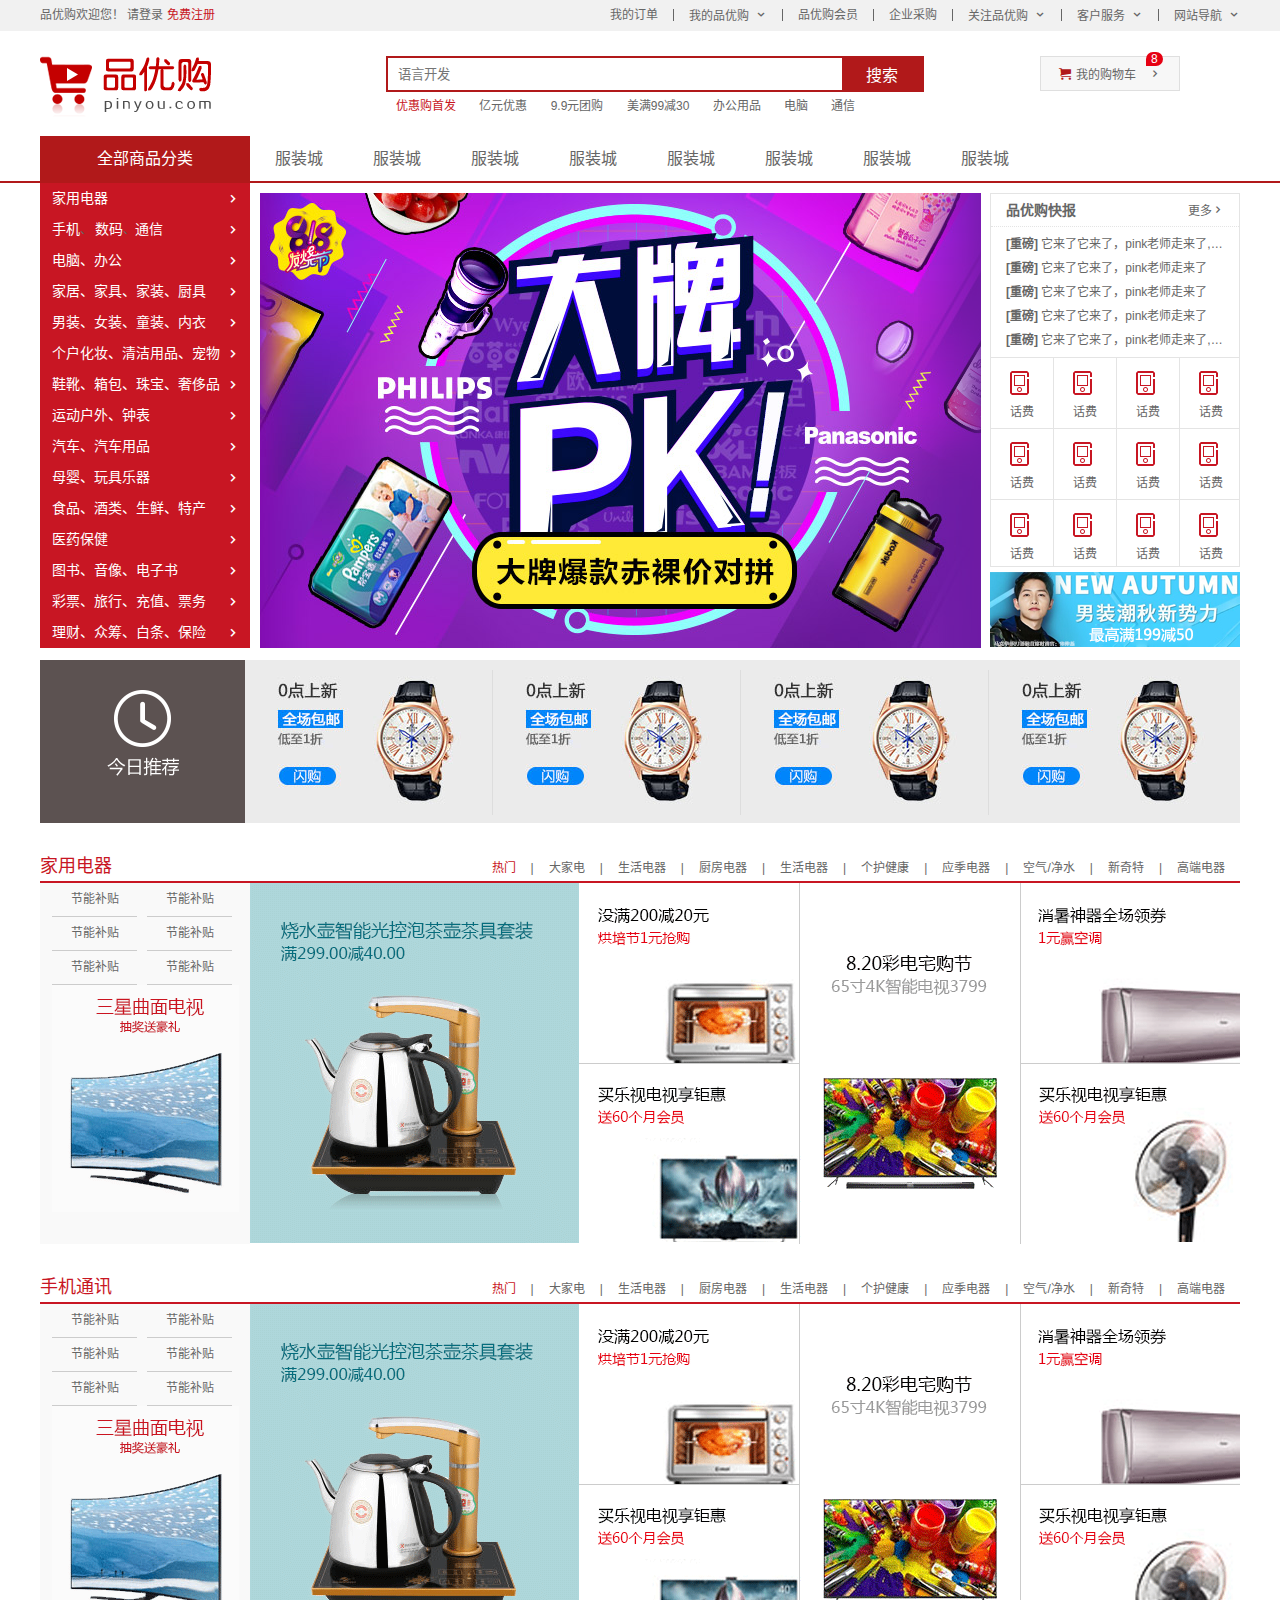
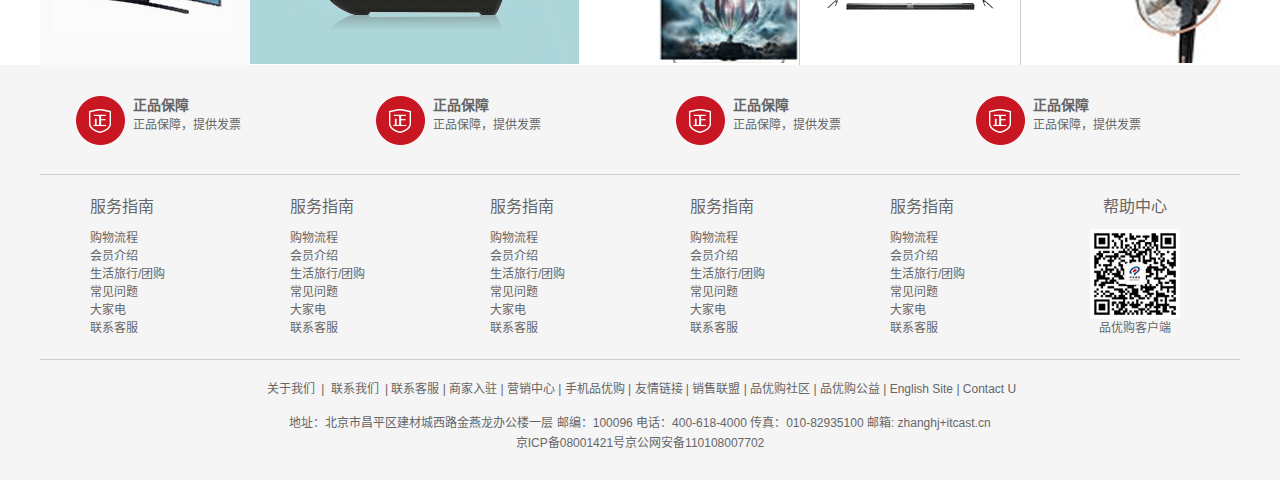
<file: index.html>
<!DOCTYPE html>
<html lang="zh-CN">

<head>
    <meta charset="UTF-8">
    <meta http-equiv="X-UA-Compatible" content="IE=edge">
    <meta name="viewport" content="width=device-width, initial-scale=1.0">
    <title>品优购</title>
    <meta name="description"
        content="品优购商城-专业的综合网上购物商城,销售家电、数码通讯、电脑、家居百货、服装服饰、母婴、图书、食品等数万个品牌优质商品.便捷、诚信的服务，为您提供愉悦的网上购物体验!" />
    <meta name="keywords" content="网上购物,网上商城,手机,笔记本,电脑,MP3,CD,VCD,DV,相机,数码,配件,手表,存储卡,京东" />
    <link rel="shortcut icon" href="/favicon.ico">
    </link>
    <link rel="stylesheet" href="css/base.css">
    </link>
    <link rel="stylesheet" href="css/common.css">
    </link>
    <!-- 引入我们index.css文件  -->
    <link rel="stylesheet" href="css/index.css">
</head>

<body>
    <!-- 快速导航模块 start-->
    <section class="shortcut">
        <div class="w">
            <div class="fl">
                <ul>
                    <li>品优购欢迎您！&nbsp;</li>
                    <li>
                        <a href="#">请登录</a>&nbsp;<a href="register.html" class="style_red">免费注册</a>
                    </li>
                </ul>
            </div>
            <div class="fr">
                <ul>
                    <li>我的订单</li>
                    <li></li>
                    <li class="arrow-icon">我的品优购</li>
                    <li></li>
                    <li>品优购会员</li>
                    <li></li>
                    <li>企业采购</li>
                    <li></li>
                    <li class="arrow-icon">关注品优购</li>
                    <li></li>
                    <li class="arrow-icon">客户服务</li>
                    <li></li>
                    <li class="arrow-icon">网站导航</li>
                </ul>
            </div>
        </div>
    </section>
    <!-- 快速导航模块 end-->
    <!-- header头部模块制作 start-->
    <header class="header w">
        <!-- logo模块 -->
        <div class="logo">
            <h1>
                <a href="index.html" title="品优购商城">品优购商城</a>
            </h1>
        </div>
        <!-- search搜索模块 -->
        <div class="search">
            <input type="search" name="" id="" placeholder="语言开发">
            <button>搜索</button>
        </div>
        <!-- hotword 模块 -->
        <div class="hotwords">
            <a href="#" class="style_red">优惠购首发</a>
            <a href="#">亿元优惠</a>
            <a href="#">9.9元团购</a>
            <a href="#">美满99减30</a>
            <a href="#">办公用品</a>
            <a href="#">电脑</a>
            <a href="#">通信</a>
        </div>
        <!-- 购物车模块 -->
        <div class="shopcar">我的购物车
            <i class="count">8</i>
        </div>
    </header>
    <!-- header头部模块制作 end-->
    <!-- nav模块制作 start -->
    <nav class="nav">
        <div class="w">
            <div class="dropdown">
                <div class="dt">全部商品分类</div>
                <div class="dd">
                    <ul>
                        <li><a href="#">家用电器</a> </li>
                        <li><a href="list.html">手机</a>、 <a href="#">数码</a>、<a href="#">通信</a> </li>
                        <li><a href="#">电脑、办公</a> </li>
                        <li><a href="#">家居、家具、家装、厨具</a> </li>
                        <li><a href="#">男装、女装、童装、内衣</a> </li>
                        <li><a href="#">个户化妆、清洁用品、宠物</a> </li>
                        <li><a href="#">鞋靴、箱包、珠宝、奢侈品</a> </li>
                        <li><a href="#">运动户外、钟表</a> </li>
                        <li><a href="#">汽车、汽车用品</a> </li>
                        <li><a href="#">母婴、玩具乐器</a> </li>
                        <li><a href="#">食品、酒类、生鲜、特产</a> </li>
                        <li><a href="#">医药保健</a> </li>
                        <li><a href="#">图书、音像、电子书</a> </li>
                        <li><a href="#">彩票、旅行、充值、票务</a> </li>
                        <li><a href="#">理财、众筹、白条、保险</a> </li>
                    </ul>
                </div>
            </div>
            <div class="navitems">
                <ul>
                    <li><a href="#">服装城</a></li>
                    <li><a href="#">服装城</a></li>
                    <li><a href="#">服装城</a></li>
                    <li><a href="#">服装城</a></li>
                    <li><a href="#">服装城</a></li>
                    <li><a href="#">服装城</a></li>
                    <li><a href="#">服装城</a></li>
                    <li><a href="#">服装城</a></li>
                </ul>
            </div>
        </div>
    </nav>
    <!-- nav模块制作 end -->
    <!-- 首页专有的模块 main  start -->
    <div class="w">
        <div class="main">
            <div class="focus">
                <ul>
                    <li>
                        <img src="upload/focus1.png" alt="">
                    </li>
                </ul>
            </div>
            <div class="newsflash">
                <div class="news">
                    <div class="news-hd">
                        <h5>品优购快报</h5>
                        <a href="#" class="more">更多</a>
                    </div>
                    <div class="news-bd">
                        <ul>
                            <li><a href="#"><strong>[重磅]</strong> 它来了它来了，pink老师走来了, 它是谁？</a></li>
                            <li><a href="#"><strong>[重磅]</strong> 它来了它来了，pink老师走来了</a></li>
                            <li><a href="#"><strong>[重磅]</strong> 它来了它来了，pink老师走来了</a></li>
                            <li><a href="#"><strong>[重磅]</strong> 它来了它来了，pink老师走来了</a></li>
                            <li><a href="#"><strong>[重磅]</strong> 它来了它来了，pink老师走来了, 它是谁？</a></li>
                        </ul>
                    </div>
                </div>
                <div class="lifeservice">
                    <ul>
                        <li>
                            <i></i>
                            <p>话费</p>
                        </li>
                        <li>
                            <i></i>
                            <p>话费</p>
                        </li>
                        <li>
                            <i></i>
                            <p>话费</p>
                        </li>
                        <li>
                            <i></i>
                            <p>话费</p>
                        </li>
                        <li>
                            <i></i>
                            <p>话费</p>
                        </li>
                        <li>
                            <i></i>
                            <p>话费</p>
                        </li>
                        <li>
                            <i></i>
                            <p>话费</p>
                        </li>
                        <li>
                            <i></i>
                            <p>话费</p>
                        </li>
                        <li>
                            <i></i>
                            <p>话费</p>
                        </li>
                        <li>
                            <i></i>
                            <p>话费</p>
                        </li>
                        <li>
                            <i></i>
                            <p>话费</p>
                        </li>
                        <li>
                            <i></i>
                            <p>话费</p>
                        </li>
                    </ul>
                </div>
                <div class="bargain">
                    <img src="upload/bargain.png" alt="">
                </div>
            </div>
        </div>
    </div>
    <!-- 首页专有的模块 main  end -->
    <!-- 推荐模块 start-->
    <div class="w recom">
        <div class="recom_hd">
            <img src="images/recom.png" alt="">
        </div>
        <div class="recom_bd">
            <ul>
                <li><img src="upload/recom_03.jpg" alt=""></li>
                <li><img src="upload/recom_03.jpg" alt=""></li>
                <li><img src="upload/recom_03.jpg" alt=""></li>
                <li><img src="upload/recom_03.jpg" alt=""></li>
            </ul>
        </div>
    </div>
    <!-- 推荐模块 end-->
    <!-- 楼层区域制作start -->
    <div class="floor">
        <!-- 1楼家用电器楼层 -->
        <div class="w jiadian">
            <div class="box_hd">
                <h3>家用电器</h3>
                <div class="tab_list">
                    <ul>
                        <li> <a href="#" class="style_red">热门</a>|</li>
                        <li><a href="#">大家电</a>|</li>
                        <li><a href="#">生活电器</a>|</li>
                        <li><a href="#">厨房电器</a>|</li>
                        <li><a href="#">生活电器</a>|</li>
                        <li><a href="#">个护健康</a>|</li>
                        <li><a href="#">应季电器</a>|</li>
                        <li><a href="#">空气/净水</a>|</li>
                        <li><a href="#">新奇特</a>|</li>
                        <li><a href="#"> 高端电器</a></li>
                    </ul>
                </div>
            </div>
            <div class="box_bd">
                <div class="tab_content">
                    <div class="tab_list_item">
                        <div class="col_210">
                            <ul>
                                <li><a href="#">节能补贴</a></li>
                                <li><a href="#">节能补贴</a></li>
                                <li><a href="#">节能补贴</a></li>
                                <li><a href="#">节能补贴</a></li>
                                <li><a href="#">节能补贴</a></li>
                                <li><a href="#">节能补贴</a></li>
                            </ul>
                            <a href="#">
                                <img src="upload/floor-1-1.png" alt="">
                            </a>
                        </div>
                        <div class="col_329">
                            <a href="#">
                                <img src="upload/floor-1-b01.png" alt="">
                            </a>
                        </div>
                        <div class="col_221">
                            <a href="#" class="bb"> <img src="upload/floor-1-2.png" alt=""></a>
                            <a href="#"> <img src="upload/floor-1-3.png" alt=""></a>
                        </div>
                        <div class="col_221">
                            <a href="#"> <img src="upload/floor-1-4.png" alt=""></a>

                        </div>
                        <div class="col_219">
                            <a href="#" class="bb"> <img src="upload/floor-1-5.png" alt=""></a>
                            <a href="#"> <img src="upload/floor-1-6.png" alt=""></a>
                        </div>
                    </div>
                </div>
            </div>
        </div>
        <!-- 2楼手机楼层 -->
        <div class="w shouji">
            <div class="box_hd">
                <h3>手机通讯</h3>
                <div class="tab_list">
                    <ul>
                        <li> <a href="#" class="style_red">热门</a>|</li>
                        <li><a href="#">大家电</a>|</li>
                        <li><a href="#">生活电器</a>|</li>
                        <li><a href="#">厨房电器</a>|</li>
                        <li><a href="#">生活电器</a>|</li>
                        <li><a href="#">个护健康</a>|</li>
                        <li><a href="#">应季电器</a>|</li>
                        <li><a href="#">空气/净水</a>|</li>
                        <li><a href="#">新奇特</a>|</li>
                        <li><a href="#"> 高端电器</a></li>
                    </ul>
                </div>
            </div>
            <div class="box_bd">
                <div class="tab_content">
                    <div class="tab_list_item">
                        <div class="col_210">
                            <ul>
                                <li><a href="#">节能补贴</a></li>
                                <li><a href="#">节能补贴</a></li>
                                <li><a href="#">节能补贴</a></li>
                                <li><a href="#">节能补贴</a></li>
                                <li><a href="#">节能补贴</a></li>
                                <li><a href="#">节能补贴</a></li>
                            </ul>
                            <a href="#">
                                <img src="upload/floor-1-1.png" alt="">
                            </a>
                        </div>
                        <div class="col_329">
                            <a href="#">
                                <img src="upload/floor-1-b01.png" alt="">
                            </a>
                        </div>
                        <div class="col_221">
                            <a href="#" class="bb"> <img src="upload/floor-1-2.png" alt=""></a>
                            <a href="#"> <img src="upload/floor-1-3.png" alt=""></a>
                        </div>
                        <div class="col_221">
                            <a href="#"> <img src="upload/floor-1-4.png" alt=""></a>

                        </div>
                        <div class="col_219">
                            <a href="#" class="bb"> <img src="upload/floor-1-5.png" alt=""></a>
                            <a href="#"> <img src="upload/floor-1-6.png" alt=""></a>
                        </div>
                    </div>
                </div>
            </div>
        </div>
    </div>
    <!-- 楼层区域制作end -->
    <!-- 底部模块的制作 start -->
    <footer class="footer">
        <div class="w">
            <div class="mod_service">
                <ul>
                    <li>
                        <h5></h5>
                        <div class="service_txt">
                            <h4>正品保障</h4>
                            <p>正品保障，提供发票</p>
                        </div>
                    </li>
                    <li>
                        <h5></h5>
                        <div class="service_txt">
                            <h4>正品保障</h4>
                            <p>正品保障，提供发票</p>
                        </div>
                    </li>
                    <li>
                        <h5></h5>
                        <div class="service_txt">
                            <h4>正品保障</h4>
                            <p>正品保障，提供发票</p>
                        </div>
                    </li>
                    <li>
                        <h5></h5>
                        <div class="service_txt">
                            <h4>正品保障</h4>
                            <p>正品保障，提供发票</p>
                        </div>
                    </li>
                </ul>
            </div>
            <div class="mod_help">
                <dl>
                    <dt>服务指南</dt>
                    <dd><a href="#">购物流程</a></dd>
                    <dd><a href="#">会员介绍</a></dd>
                    <dd><a href="#">生活旅行/团购</a></dd>
                    <dd><a href="#">常见问题</a></dd>
                    <dd><a href="#">大家电</a></dd>
                    <dd><a href="#">联系客服</a></dd>
                </dl>
                <dl>
                    <dt>服务指南</dt>
                    <dd><a href="#">购物流程</a></dd>
                    <dd><a href="#">会员介绍</a></dd>
                    <dd><a href="#">生活旅行/团购</a></dd>
                    <dd><a href="#">常见问题</a></dd>
                    <dd><a href="#">大家电</a></dd>
                    <dd><a href="#">联系客服</a></dd>
                </dl>
                <dl>
                    <dt>服务指南</dt>
                    <dd><a href="#">购物流程</a></dd>
                    <dd><a href="#">会员介绍</a></dd>
                    <dd><a href="#">生活旅行/团购</a></dd>
                    <dd><a href="#">常见问题</a></dd>
                    <dd><a href="#">大家电</a></dd>
                    <dd><a href="#">联系客服</a></dd>
                </dl>
                <dl>
                    <dt>服务指南</dt>
                    <dd><a href="#">购物流程</a></dd>
                    <dd><a href="#">会员介绍</a></dd>
                    <dd><a href="#">生活旅行/团购</a></dd>
                    <dd><a href="#">常见问题</a></dd>
                    <dd><a href="#">大家电</a></dd>
                    <dd><a href="#">联系客服</a></dd>
                </dl>
                <dl>
                    <dt>服务指南</dt>
                    <dd><a href="#">购物流程</a></dd>
                    <dd><a href="#">会员介绍</a></dd>
                    <dd><a href="#">生活旅行/团购</a></dd>
                    <dd><a href="#">常见问题</a></dd>
                    <dd><a href="#">大家电</a></dd>
                    <dd><a href="#">联系客服</a></dd>
                </dl>
                <dl>
                    <dt>帮助中心</dt>
                    <dd>
                        <img src="images/wx_cz.jpg" alt="">
                        品优购客户端
                    </dd>
                </dl>
            </div>
            <div class="mod_copyright">
                <div class="links">
                    <a href="#">关于我们</a> | <a href="#">联系我们</a> | 联系客服 | 商家入驻 | 营销中心 | 手机品优购 | 友情链接 | 销售联盟 | 品优购社区 |
                    品优购公益 | English Site | Contact U
                </div>
                <div class="copyright">
                    地址：北京市昌平区建材城西路金燕龙办公楼一层 邮编：100096 电话：400-618-4000 传真：010-82935100 邮箱: zhanghj+itcast.cn <br>
                    京ICP备08001421号京公网安备110108007702
                </div>
            </div>
        </div>
    </footer>
    <!-- 底部模块的制作 end -->
</body>

</html>
</file>
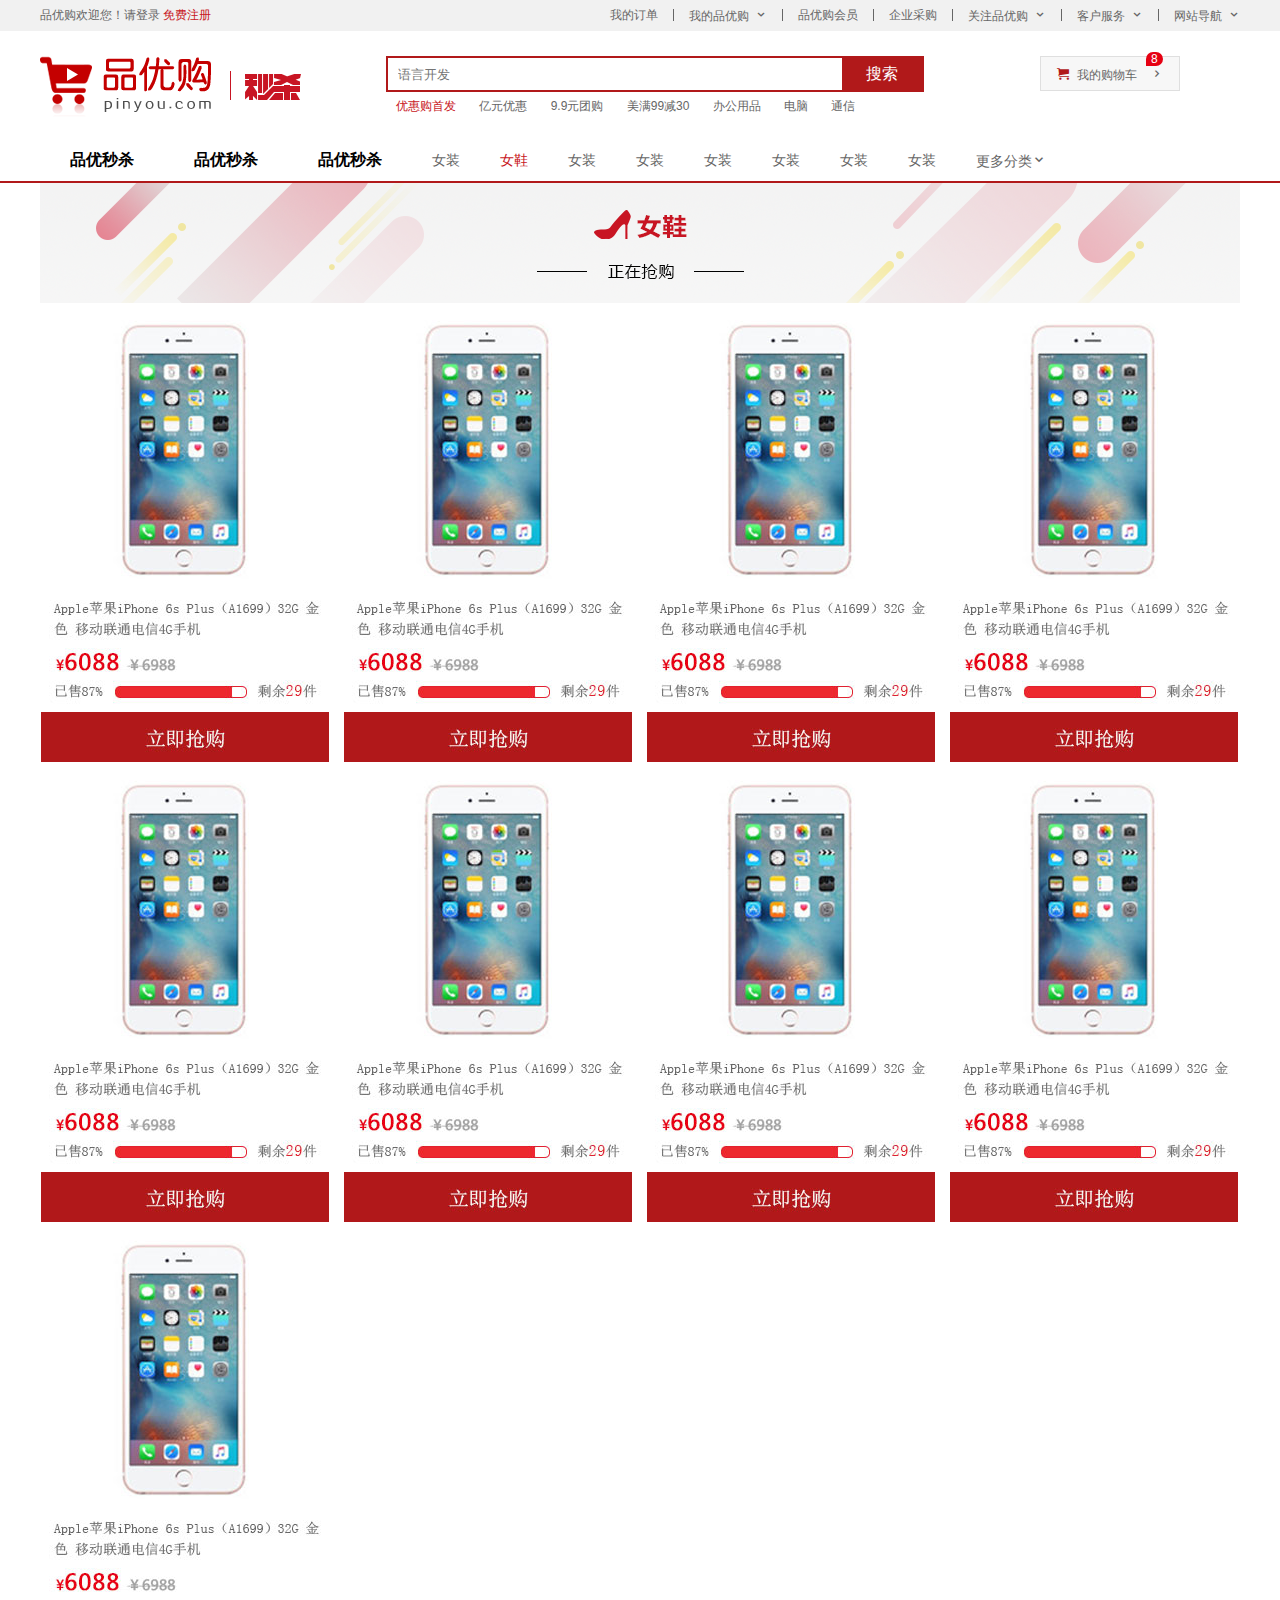
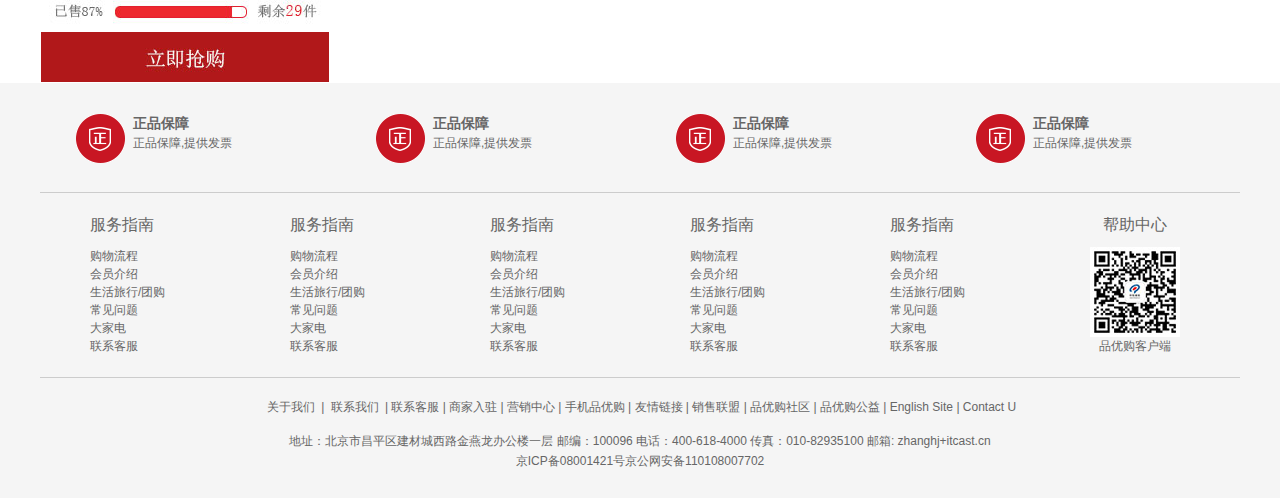
<file: list.html>
<!DOCTYPE html>
<html lang="en">

<head>
    <meta charset="UTF-8">
    <meta name="viewport" content="width=device-width, initial-scale=1.0">
    <meta http-equiv="X-UA-Compatible" content="ie=edge">
    <title>列表页-综合网购首选-正品低价、品质保障、配送及时、轻松购物！
    </title>
    <!-- 网站说明 -->
    <meta name="description"
        content="品优购商城-专业的综合网上购物商城,销售家电、数码通讯、电脑、家居百货、服装服饰、母婴、图书、食品等数万个品牌优质商品.便捷、诚信的服务，为您提供愉悦的网上购物体验!" />
    <!-- 关键字 -->
    <meta name="keywords" content="网上购物,网上商城,手机,笔记本,电脑,MP3,CD,VCD,DV,相机,数码,配件,手表,存储卡,京东" />
    <!-- 引入favicon图标 -->
    <link rel="shortcut icon" href="favicon.ico" />
    <!-- 引入我们初始化样式文件 -->
    <link rel="stylesheet" href="css/base.css">
    <!-- 引入我们公共的样式文件 -->
    <link rel="stylesheet" href="css/common.css">
    <!-- 引入我们列表页的css文件 -->
    <link rel="stylesheet" href="css/list.css">
</head>

<body>
    <!-- 快捷导航模块 start -->
    <section class="shortcut">
        <div class="w">
            <div class="fl">
                <ul>
                    <li>品优购欢迎您！ </li>
                    <li>
                        <a href="#">请登录</a> <a href="#" class="style_red">免费注册</a>
                    </li>
                </ul>
            </div>
            <div class="fr">
                <ul>
                    <li>我的订单</li>
                    <li></li>
                    <li class="arrow-icon">我的品优购</li>
                    <li></li>
                    <li>品优购会员</li>
                    <li></li>
                    <li>企业采购</li>
                    <li></li>
                    <li class="arrow-icon">关注品优购</li>
                    <li></li>
                    <li class="arrow-icon">客户服务</li>
                    <li></li>
                    <li class="arrow-icon">网站导航</li>
                </ul>
            </div>
        </div>
    </section>
    <!-- 快捷导航模块 end -->
    <!-- header头部模块制作 start -->
    <header class="header w">
        <!-- logo模块 -->
        <div class="logo">
            <h1>
                <a href="index.html" title="品优购商城">品优购商城</a>
            </h1>
        </div>
        <!-- 列表页的秒杀模块 -->
        <div class="sk">
            <img src="images/sk.png" alt="">
        </div>
        <!-- search搜索模块 -->
        <div class="search">
            <input type="search" name="" id="" placeholder="语言开发">
            <button>搜索</button>
        </div>
        <!-- hotwords模块制作 -->
        <div class="hotwords">
            <a href="#" class="style_red">优惠购首发</a>
            <a href="#">亿元优惠</a>
            <a href="#">9.9元团购</a>
            <a href="#">美满99减30</a>
            <a href="#">办公用品</a>
            <a href="#">电脑</a>
            <a href="#">通信</a>
        </div>
        <!-- 购物车模块 -->
        <div class="shopcar">
            我的购物车
            <i class="count">8</i>
        </div>
    </header>
    <!-- header头部模块制作 end -->
    <!-- nav模块制作 start -->
    <nav class="nav">
        <div class="w">
            <div class="sk_list">
                <ul>
                    <li><a href="#">品优秒杀</a></li>
                    <li><a href="#">品优秒杀</a></li>
                    <li><a href="#">品优秒杀</a></li>
                </ul>
            </div>
            <div class="sk_con">
                <ul>
                    <li><a href="#">女装</a></li>
                    <li><a href="#" class="style_red">女鞋</a></li>
                    <li><a href="#">女装</a></li>
                    <li><a href="#">女装</a></li>
                    <li><a href="#">女装</a></li>
                    <li><a href="#">女装</a></li>
                    <li><a href="#">女装</a></li>
                    <li><a href="#">女装</a></li>
                    <li><a href="#">更多分类</a></li>
                </ul>
            </div>
        </div>
    </nav>
    <!-- nav模块制作 end -->
    <!-- 列表页主体部分 -->
    <div class="w sk_container">
        <div class="sk_hd">
            <img src="upload/bg_03.png" alt="">
        </div>
        <div class="sk_bd">

            <ul class="clearfix">
                <li>
                    <a href="detail.html"><img src="upload/list.jpg" alt=""></a>
                </li>
                <li>
                    <img src="upload/list.jpg" alt="">
                </li>
                <li>
                    <img src="upload/list.jpg" alt="">
                </li>
                <li>
                    <img src="upload/list.jpg" alt="">
                </li>
                <li>
                    <img src="upload/list.jpg" alt="">
                </li>
                <li>
                    <img src="upload/list.jpg" alt="">
                </li>
                <li>
                    <img src="upload/list.jpg" alt="">
                </li>
                <li>
                    <img src="upload/list.jpg" alt="">
                </li>
                <li>
                    <img src="upload/list.jpg" alt="">
                </li>
            </ul>
        </div>
    </div>
    <!-- 底部模块的制作 start -->
    <footer class="footer">
        <div class="w">
            <div class="mod_service">
                <ul>
                    <li>
                        <h5></h5>
                        <div class="service_txt">
                            <h4>正品保障</h4>
                            <p>正品保障,提供发票</p>
                        </div>
                    </li>
                    <li>
                        <h5></h5>
                        <div class="service_txt">
                            <h4>正品保障</h4>
                            <p>正品保障,提供发票</p>
                        </div>
                    </li>
                    <li>
                        <h5></h5>
                        <div class="service_txt">
                            <h4>正品保障</h4>
                            <p>正品保障,提供发票</p>
                        </div>
                    </li>
                    <li>
                        <h5></h5>
                        <div class="service_txt">
                            <h4>正品保障</h4>
                            <p>正品保障,提供发票</p>
                        </div>
                    </li>
                </ul>
            </div>
            <div class="mod_help">
                <dl>
                    <dt>服务指南</dt>
                    <dd><a href="#">购物流程</a></dd>
                    <dd><a href="#">会员介绍</a></dd>
                    <dd><a href="#">生活旅行/团购</a></dd>
                    <dd><a href="#">常见问题</a></dd>
                    <dd><a href="#">大家电</a></dd>
                    <dd><a href="#">联系客服</a></dd>
                </dl>
                <dl>
                    <dt>服务指南</dt>
                    <dd><a href="#">购物流程</a></dd>
                    <dd><a href="#">会员介绍</a></dd>
                    <dd><a href="#">生活旅行/团购</a></dd>
                    <dd><a href="#">常见问题</a></dd>
                    <dd><a href="#">大家电</a></dd>
                    <dd><a href="#">联系客服</a></dd>
                </dl>
                <dl>
                    <dt>服务指南</dt>
                    <dd><a href="#">购物流程</a></dd>
                    <dd><a href="#">会员介绍</a></dd>
                    <dd><a href="#">生活旅行/团购</a></dd>
                    <dd><a href="#">常见问题</a></dd>
                    <dd><a href="#">大家电</a></dd>
                    <dd><a href="#">联系客服</a></dd>
                </dl>
                <dl>
                    <dt>服务指南</dt>
                    <dd><a href="#">购物流程</a></dd>
                    <dd><a href="#">会员介绍</a></dd>
                    <dd><a href="#">生活旅行/团购</a></dd>
                    <dd><a href="#">常见问题</a></dd>
                    <dd><a href="#">大家电</a></dd>
                    <dd><a href="#">联系客服</a></dd>
                </dl>
                <dl>
                    <dt>服务指南</dt>
                    <dd><a href="#">购物流程</a></dd>
                    <dd><a href="#">会员介绍</a></dd>
                    <dd><a href="#">生活旅行/团购</a></dd>
                    <dd><a href="#">常见问题</a></dd>
                    <dd><a href="#">大家电</a></dd>
                    <dd><a href="#">联系客服</a></dd>
                </dl>
                <dl>
                    <dt>帮助中心</dt>
                    <dd>
                        <img src="images/wx_cz.jpg" alt="">
                        品优购客户端
                    </dd>
                </dl>
            </div>
            <div class="mod_copyright">
                <div class="links">
                    <a href="#">关于我们</a> | <a href="#">联系我们</a> | 联系客服 | 商家入驻 | 营销中心 | 手机品优购 | 友情链接 | 销售联盟 | 品优购社区 |
                    品优购公益 | English Site | Contact U
                </div>
                <div class="copyright">
                    地址：北京市昌平区建材城西路金燕龙办公楼一层 邮编：100096 电话：400-618-4000 传真：010-82935100 邮箱: zhanghj+itcast.cn <br>
                    京ICP备08001421号京公网安备110108007702
                </div>
            </div>
        </div>
    </footer>
    <!-- 底部模块的制作 end -->
</body>
</file>
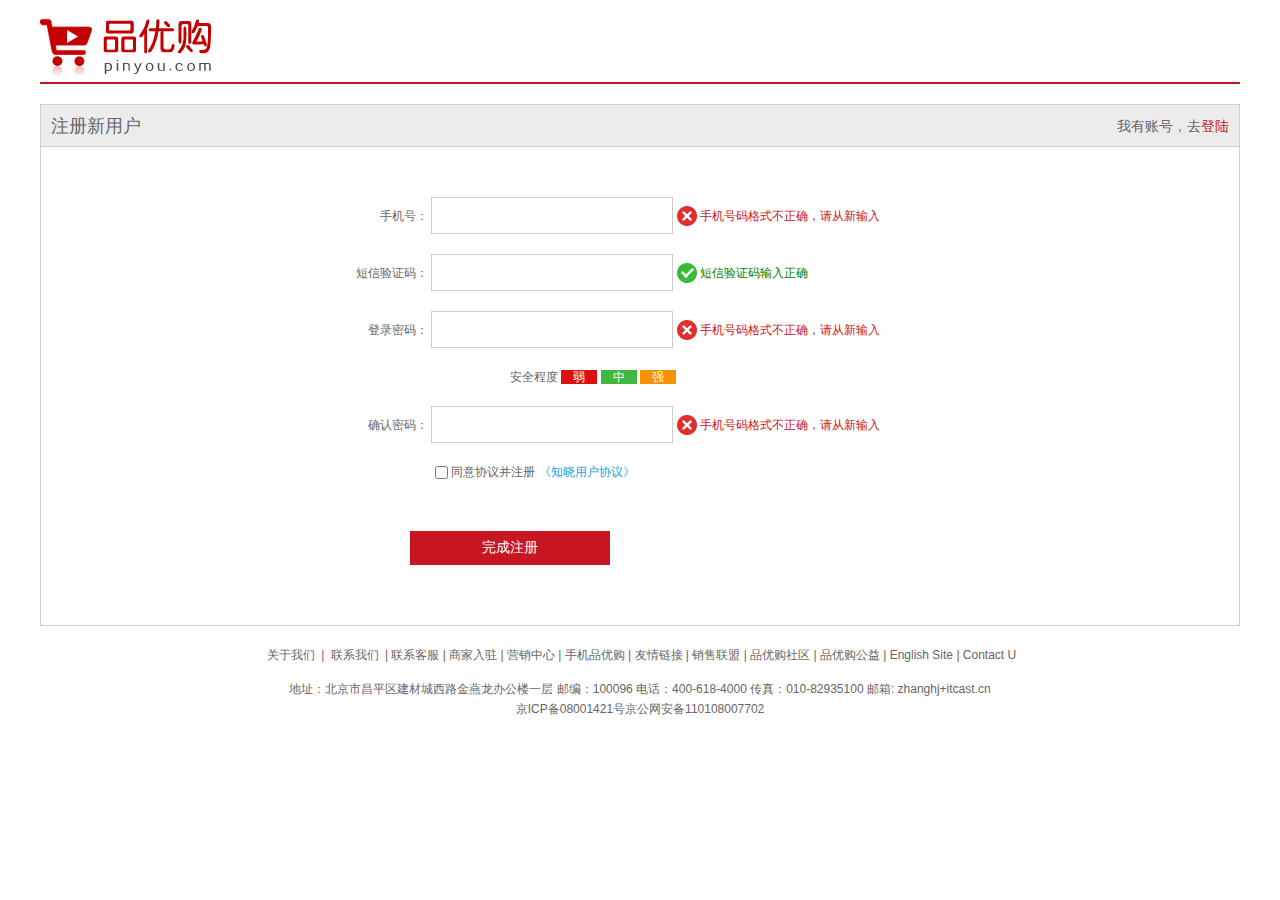
<file: register.html>
<!DOCTYPE html>
<html lang="en">

<head>
    <meta charset="UTF-8">
    <meta name="viewport" content="width=device-width, initial-scale=1.0">
    <meta http-equiv="X-UA-Compatible" content="ie=edge">
    <title>个人注册</title>
    <!-- 引入favicon图标 -->
    <link rel="shortcut icon" href="favicon.ico" />
    <!-- 引入我们初始化的css -->
    <link rel="stylesheet" href="css/base.css">
    <!-- 引入我们自己的注册页面的css -->
    <link rel="stylesheet" href="css/register.css">
</head>

<body>
    <div class="w">
        <header>
            <div class="logo">
                <a href="index.html"> <img src="images/logo.png" alt=""></a>
            </div>
        </header>
        <div class="registerarea">
            <h3>注册新用户
                <div class="login">我有账号，去<a href="#">登陆</a></div>
            </h3>
            <div class="reg_form">
                <form action="">
                    <ul>
                        <li><label for="">手机号：</label> <input type="text" class="inp">
                            <span class="error"> <i class="error_icon"></i> 手机号码格式不正确，请从新输入 </span>
                        </li>
                        <li><label for="">短信验证码：</label> <input type="text" class="inp">
                            <span class="success"> <i class="success_icon"></i> 短信验证码输入正确 </span>
                        </li>
                        <li><label for="">登录密码：</label> <input type="password" class="inp">
                            <span class="error"> <i class="error_icon"></i> 手机号码格式不正确，请从新输入 </span>
                        </li>
                        <li class="safe">安全程度 <em class="ruo">弱</em> <em class="zhong">中</em> <em class="qiang">强</em>
                        </li>
                        <li><label for="">确认密码：</label> <input type="password" class="inp">
                            <span class="error"> <i class="error_icon"></i> 手机号码格式不正确，请从新输入 </span>
                        </li>
                        <li class="agree"><input type="checkbox" name="" id="">
                            同意协议并注册 <a href="#">《知晓用户协议》</a>

                        </li>
                        <li>
                            <input type="submit" value="完成注册" class="btn">
                        </li>
                    </ul>
                </form>
            </div>
        </div>
        <footer>
            <div class="mod_copyright">
                <div class="links">
                    <a href="#">关于我们</a> | <a href="#">联系我们</a> | 联系客服 | 商家入驻 | 营销中心 | 手机品优购 | 友情链接 | 销售联盟 | 品优购社区 |
                    品优购公益 | English Site | Contact U
                </div>
                <div class="copyright">
                    地址：北京市昌平区建材城西路金燕龙办公楼一层 邮编：100096 电话：400-618-4000 传真：010-82935100 邮箱: zhanghj+itcast.cn <br>
                    京ICP备08001421号京公网安备110108007702
                </div>
            </div>
        </footer>
    </div>
</body>

</html>
</file>
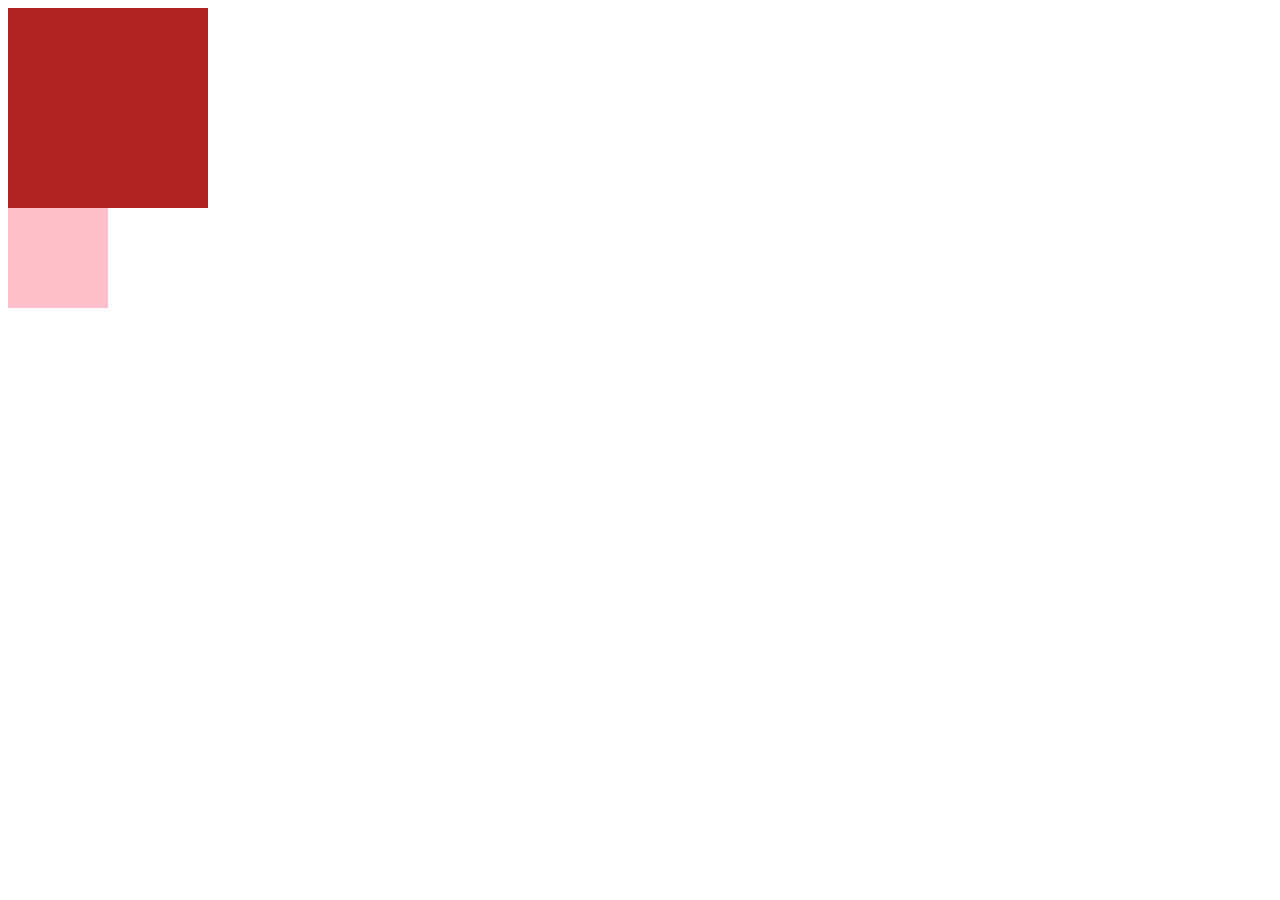
<file: test.html>
<!DOCTYPE html>
<html lang="en">

<head>
    <meta charset="UTF-8">
    <meta http-equiv="X-UA-Compatible" content="IE=edge">
    <meta name="viewport" content="width=device-width, initial-scale=1.0">
    <title>Document</title>
    <style>
        .box1 {
            width: 200px;
            height: 200px;
            background-color: firebrick;
        }

        .box2 {
            width: 100px;
            height: 100px;
            background-color: pink;
        }
    </style>
</head>

<body>
    <div class="box1"></div>
    <div class="box2"></div>
</body>

</html>
</file>
<file: css/base.css>
/* 把我们所有标签的内外边距清零 */
* {
    margin: 0;
    padding: 0;
    /* css3盒子模型 */
    box-sizing: border-box;
}
/* em 和 i 斜体的文字不倾斜 */
em,
i {
    font-style: normal
}
/* 去掉li 的小圆点 */
li {
    list-style: none
}

img {
    /* border 0 照顾低版本浏览器 如果 图片外面包含了链接会有边框的问题 */
    border: 0;
    /* 取消图片底侧有空白缝隙的问题 */
    vertical-align: middle
}

button {
    /* 当我们鼠标经过button 按钮的时候，鼠标变成小手 */
    cursor: pointer
}

a {
    color: #666;
    text-decoration: none
}

a:hover {
    color: #c81623
}

button,
input {
    /* "\5B8B\4F53" 就是宋体的意思 这样浏览器兼容性比较好 */
    font-family: Microsoft YaHei, Heiti SC, tahoma, arial, Hiragino Sans GB, "\5B8B\4F53", sans-serif;
    /* 默认有灰色边框我们需要手动去掉 */
    border: 0; 
    outline: none;
}

body {
    /* CSS3 抗锯齿形 让文字显示的更加清晰 */
    -webkit-font-smoothing: antialiased;
    background-color: #fff;
    font: 12px/1.5 Microsoft YaHei, Heiti SC, tahoma, arial, Hiragino Sans GB, "\5B8B\4F53", sans-serif;
    color: #666
}

.hide,
.none {
    display: none
}
/* 清除浮动 */
.clearfix:after {
    visibility: hidden;
    clear: both;
    display: block;
    content: ".";
    height: 0
}

.clearfix {
    *zoom: 1
}
</file>
<file: css/common.css>
/* 声明字体图标 这里一定要注意路径的变化 */
@font-face {
    font-family: 'icomoon';
    src:  url('../fonts/icomoon.eot?tomleg');
    src:  url('../fonts/icomoon.eot?tomleg#iefix') format('embedded-opentype'),
      url('../fonts/icomoon.ttf?tomleg') format('truetype'),
      url('../fonts/icomoon.woff?tomleg') format('woff'),
      url('../fonts/icomoon.svg?tomleg#icomoon') format('svg');
    font-weight: normal;
    font-style: normal;
    font-display: block;
  }
/* 版心 */
.w{
    width: 1200px;
    margin: 0 auto;
}
.fl{
    float: left;
}
.fr{
    float: right;
}
.style_red{
    color: #c81623;
}
/* 快速导航模块 */
.shortcut{
    height: 31px;
    line-height: 31px;
    background-color: #f1f1f1;
}
.shortcut ul li{
    float: left;
}
.shortcut .fr ul li:nth-child(even){
    width: 1px;
    height: 12px;
    background-color: #666;
    margin: 9px 15px 0;
}
.arrow-icon::after{
    content: '\e91e';
    font-family: 'icomoon';
    margin-left: 6px;
}
/* header头部模块 */
header{
    position: relative;
    height: 105px;
    /* background-color: pink; */
}
.logo{
    position: absolute;
    top: 25px;
    width: 171px;
    height: 61px;
    /* background-color: skyblue; */
}
.logo a{
    
    display: block;
    width: 171px;
    height: 61px;
    background: url(../images/logo.png) no-repeat;
    /* font-size: 0; */
    text-indent: -9999px;
    overflow: hidden;
}
.search{
    position: absolute;
    top: 25px;
    left: 346px;
    width: 538px;
    height: 36px;
    border: 2px solid #b1191a;
}
.search input{
    float: left;
    width: 454px;
    height: 32px;
    padding-left: 10px;
}
.search button{
    float: left;
    width: 80px;
    height: 32px;
    background-color: #b1191a;
    font-size: 16px;
    color: #fff;
}
.hotwords{
    position: absolute;
    top: 66px;
    left: 346px;
}
.hotwords a{
    margin: 0 10px;
}
.shopcar{
    position: absolute;
    right: 60px;
    top: 25px;
    width: 140px;
    height: 35px;
    line-height: 35px;
    text-align: center;
    border: 1px solid #dfdfdf;
    background-color: #f7f7f7;
}
.shopcar::before{
    content: '\e93a';
    font-family: 'icomoon';
    margin-right: 5px;
    color: #b1191a;
}
.shopcar::after{
    content: '\e920';
    font-family: 'icomoon';
    margin-left: 10px;
}
.count{
    position: absolute;
    top: -5px;
    left: 105px;
    height: 14px;
    line-height: 14px;
    color: #fff;
    background-color: #e60012;
    padding: 0 5px;
    border-radius: 7px 7px 7px 0;
}
/* nav模块制作 */
.nav{
    height: 47px;
    border-bottom: 2px solid #b1191a;
}
.nav .dropdown{
    float: left;
    width: 210px;
    height: 45px;
    background-color: #b1191a;
}
.nav .navitems{
    float: left;
}
.dropdown .dt{
    width: 100%;
    height: 100%;
    color: #fff;
    text-align: center;
    line-height: 45px;
    font-size: 16px;
}
.dropdown .dd{
    /* display: none; */
    width: 210px;
    height: 465px;
    background-color: #c81623;
    margin-top: 2px;
}
.dropdown .dd ul li{
    position: relative;
    height: 31px;
    line-height: 31px;
    margin-left: 2px;
    padding-left: 10px;
}
.dropdown .dd ul li:hover{
    background-color: #fff;
}
.dropdown .dd ul li::after{
    position: absolute;
    top: 1px;
    right: 10px;
    color: #fff;
    font-family: 'icomoon';
    content: '\e920';
    font-size: 14px;
}
.dropdown .dd ul li a{
    font-size: 14px;
    color: #fff;
}
.dropdown .dd ul li:hover a{
    color: #c81623;
}
.navitems ul li{
    /* float: left; */
    float: left;
}
.navitems ul li a {
    display: block;
    height: 45px;
    line-height: 45px;
    font-size: 16px;
    padding: 0 25px;
}
/* 底部模块制作 */
.footer{
    height: 415px;
    background-color: #f5f5f5;
    padding-top: 30px;
}
.mod_service{
    height: 80px;
    border-bottom: 1px solid #ccc;
}
.mod_service ul li {
    float: left;
    width: 300px;
    height: 50px;
    padding-left: 35px;
}
.mod_service ul li h5 {
    float: left;
    width: 50px;
    height: 50px;
    background: url(../images/icons.png) no-repeat -252px -2px;
    margin-right: 8px;
}
.service_txt h4 {
    font-size: 14px;
}
.service_txt  p {
    font-size: 12px;
}
.mod_help {
    height: 185px;
    border-bottom: 1px solid #ccc;
    padding-top: 20px;
    padding-left: 50px;
}
.mod_help dl {
    float: left;
    width: 200px;
}
.mod_help dl:last-child {
    width: 90px;
    text-align: center;
}
.mod_help dl dt {
    font-size: 16px; 
    margin-bottom: 10px;
}
.mod_copyright {
    text-align: center;
    padding-top: 20px;
}
.links {
    margin-bottom: 15px;
}
.links a {
    margin: 0 3px;
}
.copyright {
    line-height: 20px;
}
</file>
<file: css/index.css>
.main {
    width: 980px;
    height: 455px;
    margin-left: 220px;
    margin-top: 10px;
}
.focus {
    float: left;
    width: 721px;
    height: 455px;
    background-color: purple;
}
.newsflash {
    float: right;
    width: 250px;
    height: 455px;
}
.news {
    height: 165px;
   border: 1px solid #e4e4e4;
}
.news-hd {
    height: 33px;
    line-height: 33px;
    border-bottom: 1px dotted #e4e4e4;
    padding: 0 15px;
}
.news-hd h5 {
    float: left;
    font-size: 14px;
}
.news-hd .more {
    float: right;
}
.news-hd .more::after {
    font-family: 'icomoon';
    content: '\e920';
}
.news-bd {
    padding: 5px 15px 0;
}
.news-bd ul li {
    height: 24px;
    line-height: 24px;
    overflow: hidden;
    white-space: nowrap;
    text-overflow: ellipsis;
}
.lifeservice {
    overflow: hidden;
    height: 209px;
    /* background-color: purple; */
    border: 1px solid #e4e4e4;
    border-top: 0;
}
.lifeservice ul {
    width: 252px;
}
.lifeservice ul li {
    float: left;
    width: 63px;
    height: 71px;
    border-right: 1px solid #e4e4e4;
    border-bottom: 1px solid #e4e4e4;
    text-align: center;
}
.lifeservice ul li i {
    display: inline-block;
    width: 24px;
    height: 28px;
    background-color: pink;
    margin-top: 12px;
    background: url(../images/icons.png) no-repeat -19px -15px;
}
.bargain {
    margin-top: 5px;
}
/* 推荐模块 */
.recom {
    height: 163px;
    background-color: #ebebeb;
    margin-top: 12px;
}
.recom_hd {
    float: left;
    height: 163px;
    width: 205px;
    background-color: #5c5251;
    text-align: center;
    padding-top: 30px;
}
.recom_bd {
    float: left;
}
.recom_bd ul li {
    position: relative;
    float: left;
}
.recom_bd ul li img {
    width: 248px;
    height: 163px;
}
.recom_bd ul li:nth-child(-n+3)::after {
    content: '';
    position: absolute;
    right: 0;
    top: 10px;
    width: 1px;
    height: 145px;
    background-color: #ddd;
}
/* 家用电梯模块 */
.box_hd {
    height: 30px;
    border-bottom: 2px solid #c81623;
}
.box_hd  h3 {
    float: left;
    font-size: 18px;
    color: #c81623;
    font-weight: 400;
}
.tab_list {
    float: right;
    line-height: 30px;
}
.tab_list ul li {
    float: left;
}
.tab_list ul li a {
    margin: 0 15px;
}
.floor .w {
    margin-top: 30px;
}
.box_bd {
    height: 361px;
   
}
.tab_list_item>div {
    float: left;
    height: 361px;
}
 
.col_210 {
    width: 210px;
    background-color: #f9f9f9;
    text-align: center;
}
.col_210  ul li {
    float: left;
    width: 85px;
    height: 34px;
    border-bottom: 1px solid #ccc;
    text-align: center;
    line-height: 33px;
    margin-right: 10px;
}
.col_210  ul {
    padding-left: 12px;
}
.col_329 {
    width: 329px;
}
.col_221 {
    width: 221px;
    border-right: 1px solid #ccc;
}
.col_219 {
    width: 219px;
}
.bb {
    /* 一般情况下，a如果包含有宽度的盒子，a需要转为块级元素 */
    display: block;
    border-bottom: 1px solid #ccc;
}
</file>
<file: css/list.css>
/* 列表页专有的css */
.nav {
    overflow: hidden;
}
.sk {
    position: absolute;
    left: 190px;
    top: 40px;
    border-left: 1px solid #c81523;
    padding: 3px 0 0  14px;
}
.sk_list {
    float: left;
}
.sk_list  ul li {
    float: left;
}
.sk_list  ul li a {
    display: block;
    line-height: 47px;
    padding: 0 30px;
    font-size: 16px;
    font-weight: 700;
    color: #000;
}
.sk_con {
    float: left;
}
.sk_con ul li {
    float: left;
}
.sk_con  ul li a {
    display: block;
    line-height: 49px;
    padding: 0 20px;
    font-size: 14px;
    
}
.sk_con  ul li:last-child a::after {
    content: '\e91e';
    font-family: 'icomoon';
}
.sk_bd ul li {
    overflow: hidden;
    float: left;
    margin-right: 13px;
    width: 290px;
    height: 460px;
    border: 1px solid transparent;
}
.sk_bd ul li:nth-child(4n) {
    margin-right: 0;
}
.sk_bd ul li:hover {
    border: 1px solid #c81523;
}
</file>
<file: css/register.css>
.w {
    width: 1200px;
    margin: 0 auto;
}
header {
    height: 84px;
    border-bottom: 2px solid #c81523;
}
.logo {
    padding-top: 18px;
}
.registerarea {
    height: 522px;
    border: 1px solid #ccc;
    margin-top: 20px;
}
.registerarea h3 {
    height: 42px;
    border-bottom: 1px solid #ccc;
    background-color: #ececec;
    line-height: 42px;
    padding: 0 10px;
    font-size: 18px;
    font-weight: 400;
}
.login {
    float: right;
    font-size: 14px;
}
.login a {
    color: #c81523;
}
.reg_form {
    width: 600px;
 
    margin: 50px auto 0;
}
.reg_form ul li {
    margin-bottom: 20px;
}
.reg_form ul li label {
    display: inline-block;
    width: 88px;
    text-align: right;
}
.reg_form ul li .inp {
    width: 242px;
    height: 37px;
    border: 1px solid #ccc;
}
.error {
    color: #c81523;
}
.error_icon,
.success_icon {
    display: inline-block;
    vertical-align: middle;
    width: 20px;
    height: 20px;
    background: url(../images/error.png) no-repeat;
    margin-top: -2px;
}
.success {
    color: green;
}
.success_icon {
    background: url(../images/success.png) no-repeat;
}
.safe {
    padding-left: 170px;
}
.safe em {
    padding: 0 12px;
    color: #fff;
}
.ruo {
    background-color: #de1111;
}
.zhong {
    background-color: #40b83f;
}
 
.qiang {
    background-color: #f79100;
}
.agree {
    padding-left: 95px;
}
.agree input {
    vertical-align: middle;
}
.agree a {
    color: #1ba1e6;
}
.btn {
    width: 200px;
    height: 34px;
    background-color: #c81623;
    font-size: 14px;
    color: #fff;
    margin: 30px 0 0 70px;
}
.mod_copyright {
    text-align: center;
    padding-top: 20px;
}
.links {
    margin-bottom: 15px;
}
.links a {
    margin: 0 3px;
}
.copyright {
    line-height: 20px;
}
</file>
